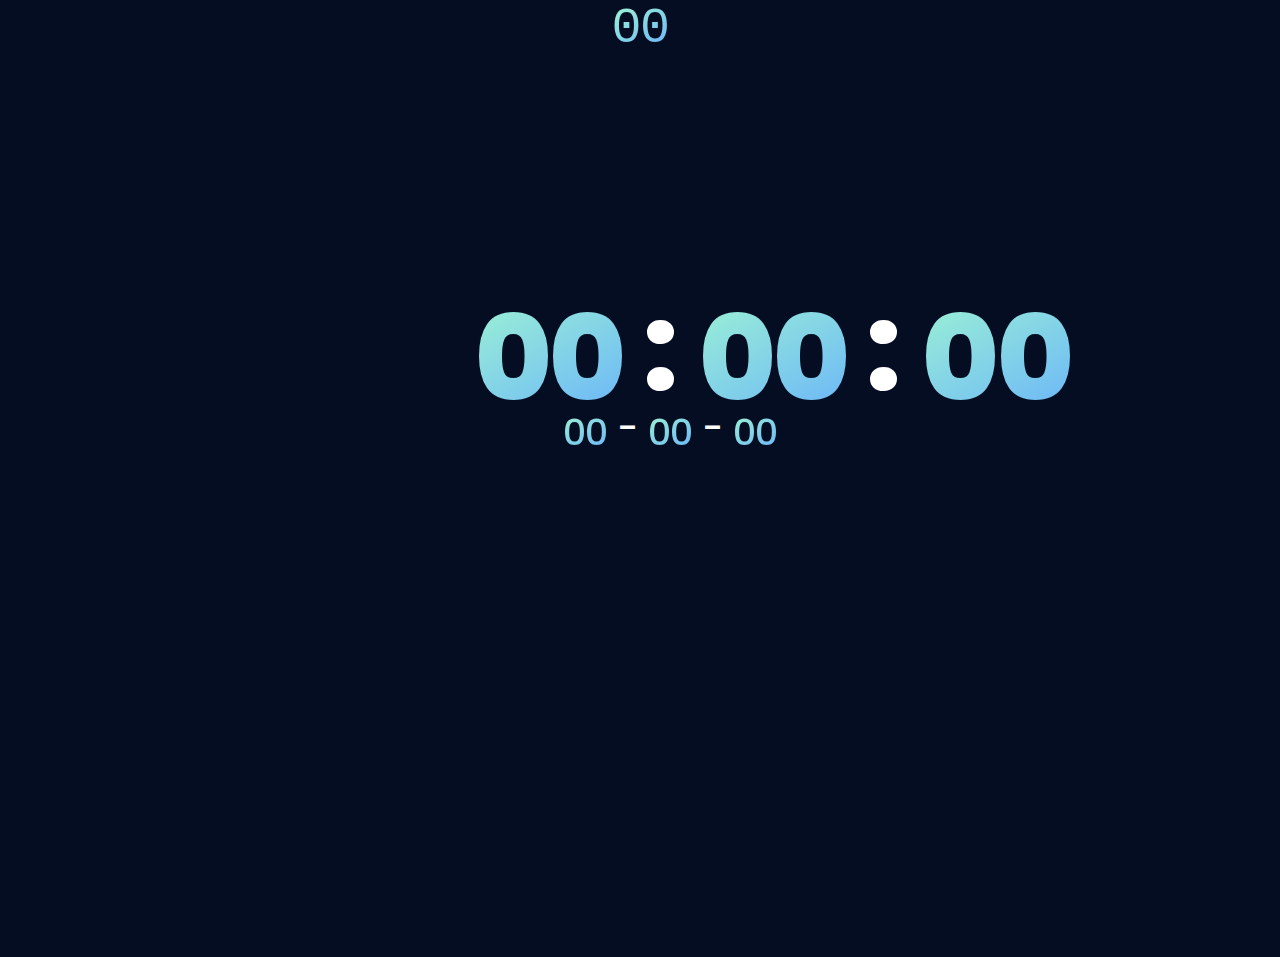
<file: index.html>
<!DOCTYPE html>
<html lang="en">

<head>
  <meta charset="UTF-8">
  <meta name="viewport" content="width=device-width, initial-scale=1.0">
  <meta http-equiv="X-UA-Compatible" content="ie=edge">
  <title>Happy Birthday!!! :)</title>
  <script src="https://cdnjs.cloudflare.com/ajax/libs/gsap/3.11.2/gsap.min.js"></script>
  <link href="https://fonts.googleapis.com/css2?family=Poppins&display=swap" rel="stylesheet" />
  <link href="https://fonts.googleapis.com/css?family=Work+Sans:300,400" rel="stylesheet">
  <link rel="shortcut icon" type="image/png" href="img/favicon.png" />
  <link rel="stylesheet" href="style/style.css">
</head>

<body>

  <img class="mouse" src="./img/Fl.ico" alt="">
  <script type="text/javascript">

    var mouse = document.querySelector('.mouse');
    window.addEventListener('mousemove', function (event) {
      mouse.style.left = event.clientX - mouse.offsetWidth / 2 + 'px';
      mouse.style.top = event.clientY - mouse.offsetHeight / 2 + 'px';
    })


  </script>

  <div class="relative">
    <div class="count">
      <div id="count-days" class="text">00</div>
    </div>
    <div class="padding">
      <div id="time-hour" class="text">00</div>
      <div class="time-temp">:</div>
      <div id="time-minutes" class="text">00</div>
      <div class="time-temp">:</div>
      <div id="time-seconds" class="text">00</div>
    </div>
    <div class="padding-bottom">
      <div id="time-year" class="text">00</div>
      <div class="time-ltemp">-</div>
      <div id="time-month" class="text">00</div>
      <div class="time-ltemp">-</div>
      <div id="time-day" class="text">00</div>
    </div>





  </div>
  <script>
    function time() {
      var time = new Date();
      var hour;
      var minutes;
      var seconds;
      var year;
      var month;
      var day;
      var start;
      var end;
      var leftday;
      year = time.getFullYear();
      month = time.getMonth();
      day = time.getDate();
      document.getElementById("time-year").innerHTML = year;
      document.getElementById("time-month").innerHTML = month + 1;
      document.getElementById("time-day").innerHTML = day;
      start = time;
      end = new Date(year, 9, 18);

      var dis = end.getTime() - start.getTime();
      leftday = dis / (60 * 60 * 24 * 1000);
      leftday = Math.floor(leftday);

      var temph = time.getHours();
      if (temph <= 9 && temph > 0) {
        hour = "0" + temph;
      } else {
        hour = temph;
      }
      var tempm = time.getMinutes();
      if (tempm <= 10 && tempm > 0) {
        minutes = "0" + tempm;
      } else {
        minutes = tempm;
      }

      var temps = time.getSeconds();
      if (temps <= 10 && temps > 0) {
        seconds = "0" + temps;
      } else {
        seconds = temps;
      }

      document.getElementById("count-days").innerHTML = "倒计时" + leftday + "天"
      document.getElementById("time-hour").innerHTML = hour;
      document.getElementById("time-minutes").innerHTML = minutes;
      document.getElementById("time-seconds").innerHTML = seconds

    }
    const d = document.getElementById("time-day");

    window.setInterval("time()", 1000);
  </script>


  <div class="container">
    <div class="one">
      <h1 class="one">
        <span data-node-name="greeting">Hi</span>
        <span data-node-name="name">FaFa</span>
      </h1>
      <p class="two" data-node-name="greetingText">I am DongDong!</p>
    </div>
    <div class="three">
      <p data-node-name="text1">Today's your birthday!!! 😄 </p>
    </div>
    <div class="four">
      <div class="text-box">
        <p class="hbd-chatbox" data-node-name="textInChatBox">Happy birthday to you!! 🎂🎂🎂</p>
        <p class="fake-btn" data-node-name="sendButtonLabel">Send</p>
      </div>
    </div>
    <div class="five">
      <p class="idea-1" data-node-name="text2">That's what I was going to do.</p>
      <p class="idea-2" data-node-name="text3">But then I stopped.</p>
      <p class="idea-3">
        <span data-node-name="text4">I realised, I wanted to do something</span>
        <strong data-node-name="text4Adjective">special</strong>.
      </p>
      <p class="idea-4" data-node-name="text5Entry">Because,</p>
      <p class="idea-5">
        <span data-node-name="text5Content">You are Special</span>
        <span class="smiley" data-node-name="smiley">:)</span>
      </p>
      <p class="idea-6">
        <span data-node-name="bigTextPart1">S</span>
        <span data-node-name="bigTextPart2">O</span>
      </p>
    </div>
    <div class="six">
      <img src="img/fafa.png" alt="" class="lydia-dp" data-node-name="imagePath">
      <img src="img/hat.svg" alt="" class="hat">
      <div class="wish">
        <h3 class="wish-hbd" data-node-name="wishHeading">Happy Birthday!</h3>
        <br>
        <h5 data-node-name="wishText">天天开心 :)</h5>
      </div>
    </div>
    <div class="seven">
      <div class="baloons">
        <img src="img/ballon2.svg" alt="">
        <img src="img/ballon1.svg" alt="">
        <img src="img/ballon3.svg" alt="">
        <img src="img/ballon1.svg" alt="">
        <img src="img/ballon2.svg" alt="">
        <img src="img/ballon3.svg" alt="">
        <img src="img/ballon2.svg" alt="">
        <img src="img/ballon3.svg" alt="">
        <img src="img/ballon1.svg" alt="">
        <img src="img/ballon2.svg" alt="">
        <img src="img/ballon3.svg" alt="">
        <img src="img/ballon2.svg" alt="">
        <img src="img/ballon1.svg" alt="">
        <img src="img/ballon3.svg" alt="">
        <img src="img/ballon2.svg" alt="">
        <img src="img/ballon3.svg" alt="">
        <img src="img/ballon1.svg" alt="">
        <img src="img/ballon2.svg" alt="">
        <img src="img/ballon1.svg" alt="">
        <img src="img/ballon3.svg" alt="">
        <img src="img/ballon3.svg" alt="">
        <img src="img/ballon1.svg" alt="">
        <img src="img/ballon2.svg" alt="">
        <img src="img/ballon3.svg" alt="">
        <img src="img/ballon2.svg" alt="">
        <img src="img/ballon1.svg" alt="">
        <img src="img/ballon3.svg" alt="">
        <img src="img/ballon2.svg" alt="">
        <img src="img/ballon3.svg" alt="">
        <img src="img/ballon1.svg" alt="">
        <img src="img/ballon2.svg" alt="">
        <img src="img/ballon1.svg" alt="">
        <img src="img/ballon3.svg" alt="">
      </div>
    </div>
    <div class="eight">
      <svg viewBox="0 0 40 40" xmlns="http://www.w3.org/2000/svg">
        <circle cx="20" cy="20" r="20" />
      </svg>
      <svg viewBox="0 0 40 40" xmlns="http://www.w3.org/2000/svg">
        <circle cx="20" cy="20" r="20" />
      </svg>
      <svg viewBox="0 0 40 40" xmlns="http://www.w3.org/2000/svg">
        <circle cx="20" cy="20" r="20" />
      </svg>
      <svg viewBox="0 0 40 40" xmlns="http://www.w3.org/2000/svg">
        <circle cx="20" cy="20" r="20" />
      </svg>
      <svg viewBox="0 0 40 40" xmlns="http://www.w3.org/2000/svg">
        <circle cx="20" cy="20" r="20" />
      </svg>
      <svg viewBox="0 0 40 40" xmlns="http://www.w3.org/2000/svg">
        <circle cx="20" cy="20" r="20" />
      </svg>
      <svg viewBox="0 0 40 40" xmlns="http://www.w3.org/2000/svg">
        <circle cx="20" cy="20" r="20" />
      </svg>
      <svg viewBox="0 0 40 40" xmlns="http://www.w3.org/2000/svg">
        <circle cx="20" cy="20" r="20" />
      </svg>
      <svg viewBox="0 0 40 40" xmlns="http://www.w3.org/2000/svg">
        <circle cx="20" cy="20" r="20" />
      </svg>
    </div>

    <div class="card">
      <a href="./card/card.html">点击查看你的贺卡</a>
    </div>

    <audio preload autoplay loop id="music">
      <source src="./music/Happy_birthday_to_you_MIDI(chosic.com).mp3" type="audio/mpeg">
    </audio>



</body>

<script type="text/javascript">
  window.onload = function () {
    setInterval("toggleSound()", 1);
  }

  function toggleSound() {
    var music = document.getElementById("music");//获取ID  
    if (music.paused) { //判读是否播放  
      music.paused = false;
      music.play(); //没有就播放 
    }
  }
</script>



<script type="application/javascript" src="script/main.js"></script>

</html>
</file>
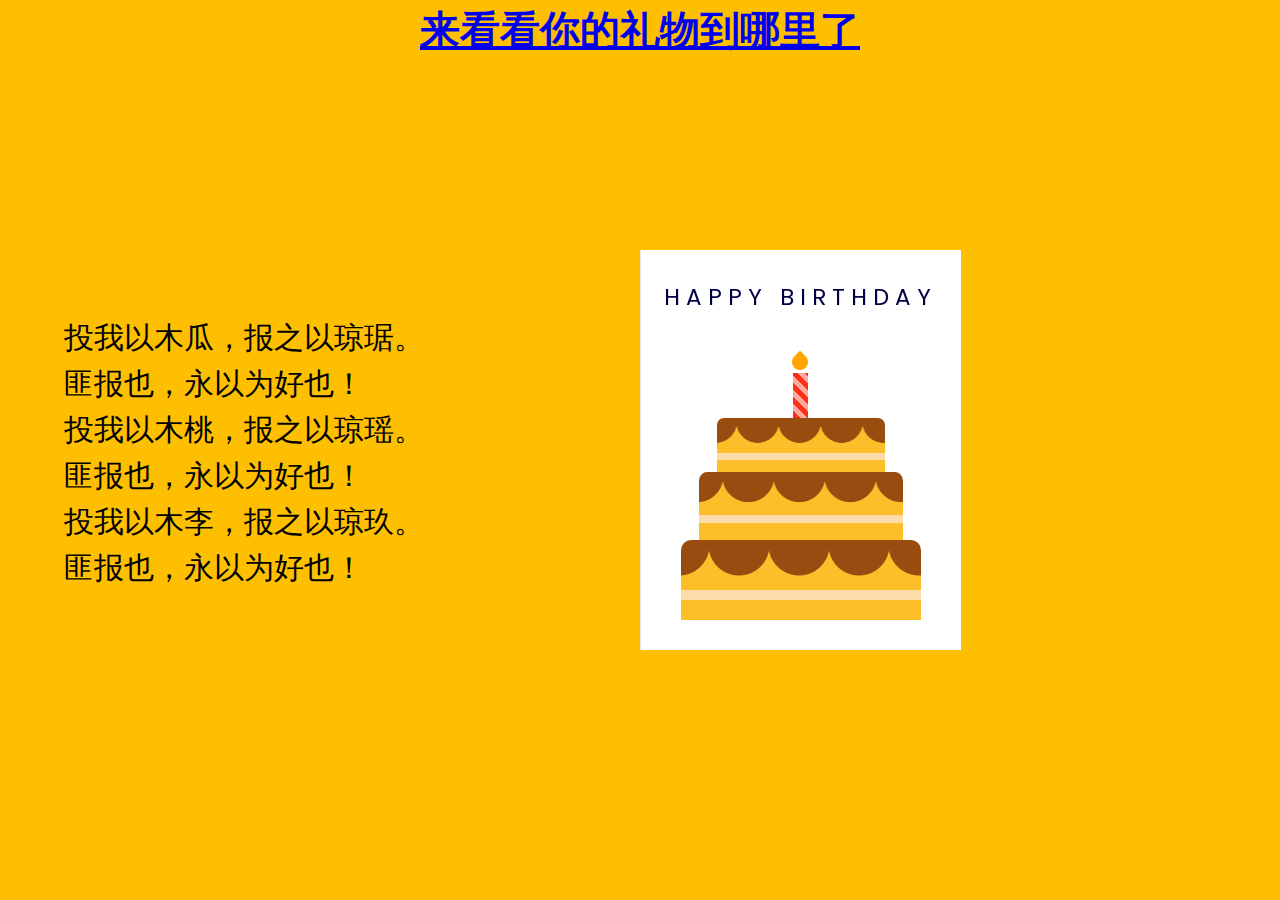
<file: card/card.html>
<!DOCTYPE html>
<html lang="en">

<head>
  <meta name="viewport" content="width=device-width, initial-scale=1.0" />
  <title>贺卡！！！</title>
  <!-- Google Font-->
  <link href="https://fonts.googleapis.com/css2?family=Poppins&display=swap" rel="stylesheet" />
  <!-- Stylesheet -->
  <link rel="stylesheet" href="card.css" />
  <link rel="shortcut icon" type="image/png" href="/card/img/card.png" />
  <style>
    #poem {
      position: absolute;
      font-size: 30px;
      top: 35%;
      font-weight: 300;
      left: 5%;

    }

    .express {

      font-size: 40px;
      justify-content: center;
      align-items: center;
      display: flex;
    }
  </style>
</head>

<body>
  <img class="mouse" src="../img/Fl.ico" alt="">

  <script type="text/javascript">
    var mouse = document.querySelector('.mouse');
    window.addEventListener('mousemove', function (event) {
      mouse.style.left = event.clientX - mouse.offsetWidth / 2 + 'px';
      mouse.style.top = event.clientY - mouse.offsetHeight / 2 + 'px';
    })
  </script>

  <div class="poem" id="poem">
    <p>投我以木瓜，报之以琼琚。</p>
    <p>匪报也，永以为好也！</p>
    <p>投我以木桃，报之以琼瑶。</p>
    <p>匪报也，永以为好也！</p>
    <p>投我以木李，报之以琼玖。
    <p>匪报也，永以为好也！</p>
  </div>
  <div class="card">
    <div class="outside">
      <div class="front">
        <p>Happy Birthday</p>
        <div class="cake">
          <div class="top-layer"></div>
          <div class="middle-layer"></div>
          <div class="bottom-layer"></div>
          <div class="candle"></div>
        </div>
      </div>
      <div class="back"></div>
    </div>
    <div class="inside">
      <p>万丈高楼平地起，建筑名家少不了你！</p>
      <p><strong>Love is eternal<strong>
            <p>
            <h1> <img src="../img/Animals_Icon.png" alt="" width="90" height="90"></h1>
            <p>From DongDong</p>
    </div>
  </div>
  <div>
    <a class="express" href="../express/express.html">来看看你的礼物到哪里了</a>
  </div>

  <audio preload autoplay loop id="music">
    <source src="./music/ConcernedApe - Stardew Valley Overture.mp3" type="audio/mpeg">
  </audio>

</body>

<script type="text/javascript">
  window.onload = function () {
    setInterval("toggleSound()", 1);
  }

  function toggleSound() {
    var music = document.getElementById("music");//获取ID  
    if (music.paused) { //判读是否播放  
      music.paused = false;
      music.play(); //没有就播放 
    }
  }
</script>

</html>
</file>
<file: style/style.css>
html {
  box-sizing: border-box;
}

* {
  cursor: none;
}

.mouse {
  width: 50px;
  height: 50px;
  border-radius: 50%;
  position: fixed;
  left: -200px;
  z-index: 1000;
  pointer-events: none;
}

body {
  margin: 0;
  font-family: "Poppins", sans-serif;
  background: #040d21;
}

.card {
  visibility: hidden;
  text-align: center;
  /*让div内部文字居中*/
  background-color: #fff;
  border-radius: 20px;
  width: 400px;
  height: 350px;
  margin: auto;
  position: absolute;
  top: 0;
  left: 0;
  right: 0;
  bottom: 0;
  font-size: 30px;

}





.container {
  height: 100vh;
  width: 100vh;
  margin: 0 auto;
  text-align: center;
  visibility: hidden;
  position: relative;
  overflow: hidden;
}

.container div.six {
  top: 10vh;
  z-index: 1;
}

.container div.seven,
.container div.eight {
  width: 100vw;
  height: 100vh;
  position: fixed;
  top: 0;
}

.container>div {
  position: absolute;
  left: 0;
  right: 0;
  top: 20vh;
}

.one {
  display: block;
  font-size: 4.5rem;
}

.one>img {
  vertical-align: middle;
  margin-bottom: 10px;
  max-width: 100%;
  height: auto;
}

.two {
  font-size: 1.2rem;
  font-weight: lighter;
}

.three {
  font-size: 3rem;
}

.four .text-box {
  width: 600px;
  margin: 0 auto;
  border: 3px solid #aaa;
  border-radius: 5px;
  padding: 10px;
  position: relative;
}

.text-box p {
  margin: 0;
  text-align: left;
}

.text-box span {
  visibility: hidden;
}

.text-box .fake-btn {
  position: absolute;
  right: 5px;
  bottom: 5px;
  color: #fff;
  background-color: rgb(21, 161, 237);
  padding: 5px 8px;
  border-radius: 3px;
}

.five p {
  font-size: 2rem;
  position: absolute;
  left: 0;
  right: 0;
}

.idea-3 strong {
  padding: 3px 5px;
  border-radius: 3px;
  display: inline-block;
}

.five .idea-5 {
  font-size: 4rem;
}

.idea-5 span,
.idea-6 span,
.wish-hbd span {
  display: inline-block;
}

.idea-6 span {
  font-size: 15rem;
}

.six {
  position: relative;
}

.six img {
  display: inline-block;
  max-width: 100%;
  height: auto;
}

.six .hat {
  position: absolute;
  width: 80px;
  top: -35px;
  left: 20%;
  /* transform: scale(0.1); */
}

.baloons img {
  display: inline-block;
  position: absolute;
}

.baloons img:nth-child(even) {
  left: -10%;
}

.baloons img:nth-child(odd) {
  right: -10%;
}

.baloons img:nth-child(3n + 0) {
  left: 30%;
}

.eight svg {
  width: 25px;
  position: absolute;
  top: 0;
  left: 0;
  visibility: hidden;
  z-index: -1;
}

.eight svg:nth-child(1) {
  top: 7vh;
  left: 5vw;
  fill: #bd6ecf;
}

.eight svg:nth-child(2) {
  top: 23vh;
  left: 35vw;
  fill: #7dd175;
}

.eight svg:nth-child(3) {
  top: 33vh;
  left: 23vw;
  fill: #349d8b;
}

.eight svg:nth-child(4) {
  top: 43vh;
  left: 57vw;
  fill: #347a9d;
}

.eight svg:nth-child(5) {
  top: 68vh;
  left: 7vw;
  fill: #c66053;
}

.eight svg:nth-child(6) {
  top: 42vh;
  left: 77vw;
  fill: #bfaa40;
}

.eight svg:nth-child(7) {
  top: 68vh;
  left: 83vw;
  fill: #e3bae8;
}

.eight svg:nth-child(8) {
  top: 86vh;
  left: 37vw;
  fill: #8762cb;
}

.eight svg:nth-child(9) {
  top: 94vh;
  left: 87vw;
  fill: #9a90da;
}

.wish-hbd {

  font-size: 3em;
  margin: 0;
  text-transform: uppercase;
}

.wish h5 {
  font-weight: lighter;
  font-size: 2rem;
  margin: 10px 0 0;
}

.nine p {
  font-size: 2rem;
  font-weight: lighter;
}

#replay {
  z-index: 3;
  cursor: pointer;
}

/* Media Queries */
@media screen and (max-height: 1000px) {
  .six .hat {
    left: 40%;
  }
}

@media screen and (max-height: 800px) {
  .six .hat {
    left: 37%;
  }
}

@media screen and (max-height: 700px) {
  .six .hat {
    left: 32%;
  }
}

@media screen and (max-height: 850px) and (max-width: 450px) {
  .six .hat {
    left: 32%;
  }
}

@media screen and (max-width: 500px) {
  .container {
    width: 90%;
  }

  .four .text-box {
    width: 90%;
  }

  .text-box .fake-btn {
    right: 5px;
    bottom: -38px;
  }

  .idea-5 span {
    display: block;
  }

  .idea-6 span {
    font-size: 10rem;
  }

  .six .hat {
    width: 50px;
    top: -20px;
  }

  .wish-hbd {
    font-size: 2.2em;
  }

  .wish h5 {
    font-size: 1.4rem;
  }

  .nine p {
    font-size: 1.5rem;
    font-weight: lighter;
  }
}





.padding {
  position: absolute;
  top: 30%;
  left: 37%;
  color: #fff;
  font-size: 118px;
  font-weight: 800;
}

.padding-bottom {
  position: absolute;
  top: 45%;
  left: 44%;
  color: #fff;
  font-size: 36px;
  font-weight: 500;
}

.time-temp {
  margin: 0 20px;
  transform: translateY(-10px);
}

.time-ltemp {
  margin: 0 10px;
  transform: translateY(-5px);
}

.text {
  background: linear-gradient(-210deg, #a2facf 0%, #64acff 100%);
  color: transparent;
  -webkit-background-clip: text;

  letter-spacing: -0.03em;
  display: block;
  align-items: center;

}

div {
  display: flex;
}

.count {
  font-family: 'Courier New', Courier, monospace;
  font-size: 50px;
  display: flex;
  justify-content: center;
  margin: 0 auto;
}
</file>
<file: card/card.css>
* {
  padding: 0;
  margin: 0;
  box-sizing: border-box;
  font-family: "Poppins", sans-serif;
}

body {
  background-color: #fdbf00;
}

.card {

  width: 640px;
  height: 400px;
  position: absolute;
  margin: auto;
  left: 0;
  right: 0;
  top: 0;
  bottom: 0;
  -webkit-perspective: 1200px;
  perspective: 1200px;
  transition: 1s;
}






.card:hover {
  transform: rotate(-5deg);
}

.card:hover .outside {
  transform: rotateY(-130deg);
}


.outside,
.inside {
  height: 100%;
  width: 50%;
  position: absolute;
  left: 50.1%;
}

.inside {
  background: linear-gradient(to right, #e7e7e7, #ffffff 30%);
  line-height: 3;
  padding: 0 20px;
  text-align: center;
  display: flex;
  flex-direction: column;
  justify-content: space-around;
  align-items: center;
  left: 50%;
}

.outside {
  -webkit-transform-style: preserve-3d;
  transform-style: preserve-3d;
  z-index: 1;
  transform-origin: left;
  transition: 2s;
  cursor: pointer;
}

.front,
.back {
  height: 100%;
  width: 100%;
  position: absolute;

  backface-visibility: hidden;
  transform: rotateX(0deg);
}

.front {
  background-color: #ffffff;
}

.back {
  transform: rotateY(180deg);
  background: linear-gradient(to left, #e7e7e7, #ffffff 30%);
}

.cake {
  width: 100%;
  position: absolute;
  bottom: 30px;
}

.top-layer,
.middle-layer,
.bottom-layer {
  height: 80px;
  width: 240px;
  background-repeat: repeat;
  background-size: 60px 100px;
  background-position: 28px 0;
  background-image: linear-gradient(transparent 50px,
      #fedbab 50px,
      #fedbab 60px,
      transparent 60px),
    radial-gradient(circle at 30px 5px, #994c10 30px, #fcbf29 31px);
  border-radius: 10px 10px 0 0;
  position: relative;
  margin: auto;
}

.middle-layer {
  transform: scale(0.85);
  top: 6px;
}

.top-layer {
  transform: scale(0.7);
  top: 26px;
}

.candle {
  height: 45px;
  width: 15px;
  background: repeating-linear-gradient(45deg,
      #fd3018 0,
      #fd3018 5px,
      #ffa89e 5px,
      #ffa89e 10px);
  position: absolute;
  margin: auto;
  left: 0;
  right: 0;
  bottom: 202px;
}

.candle:before {
  content: "";
  position: absolute;
  height: 16px;
  width: 16px;
  background-color: #ffa500;
  border-radius: 0 50% 50% 50%;
  bottom: 48px;
  transform: rotate(45deg);
  left: -1px;
}

.outside p {
  font-size: 23px;
  text-transform: uppercase;
  margin-top: 30px;
  text-align: center;
  letter-spacing: 6px;
  color: #000046;
}

.inside h1 {
  font-size: 120px;
  line-height: 120px;
}

* {
  cursor: none;
}

.mouse {
  width: 50px;
  height: 50px;
  border-radius: 50%;
  position: fixed;
  left: -200px;
  z-index: 1000;
  pointer-events: none;
}
</file>
